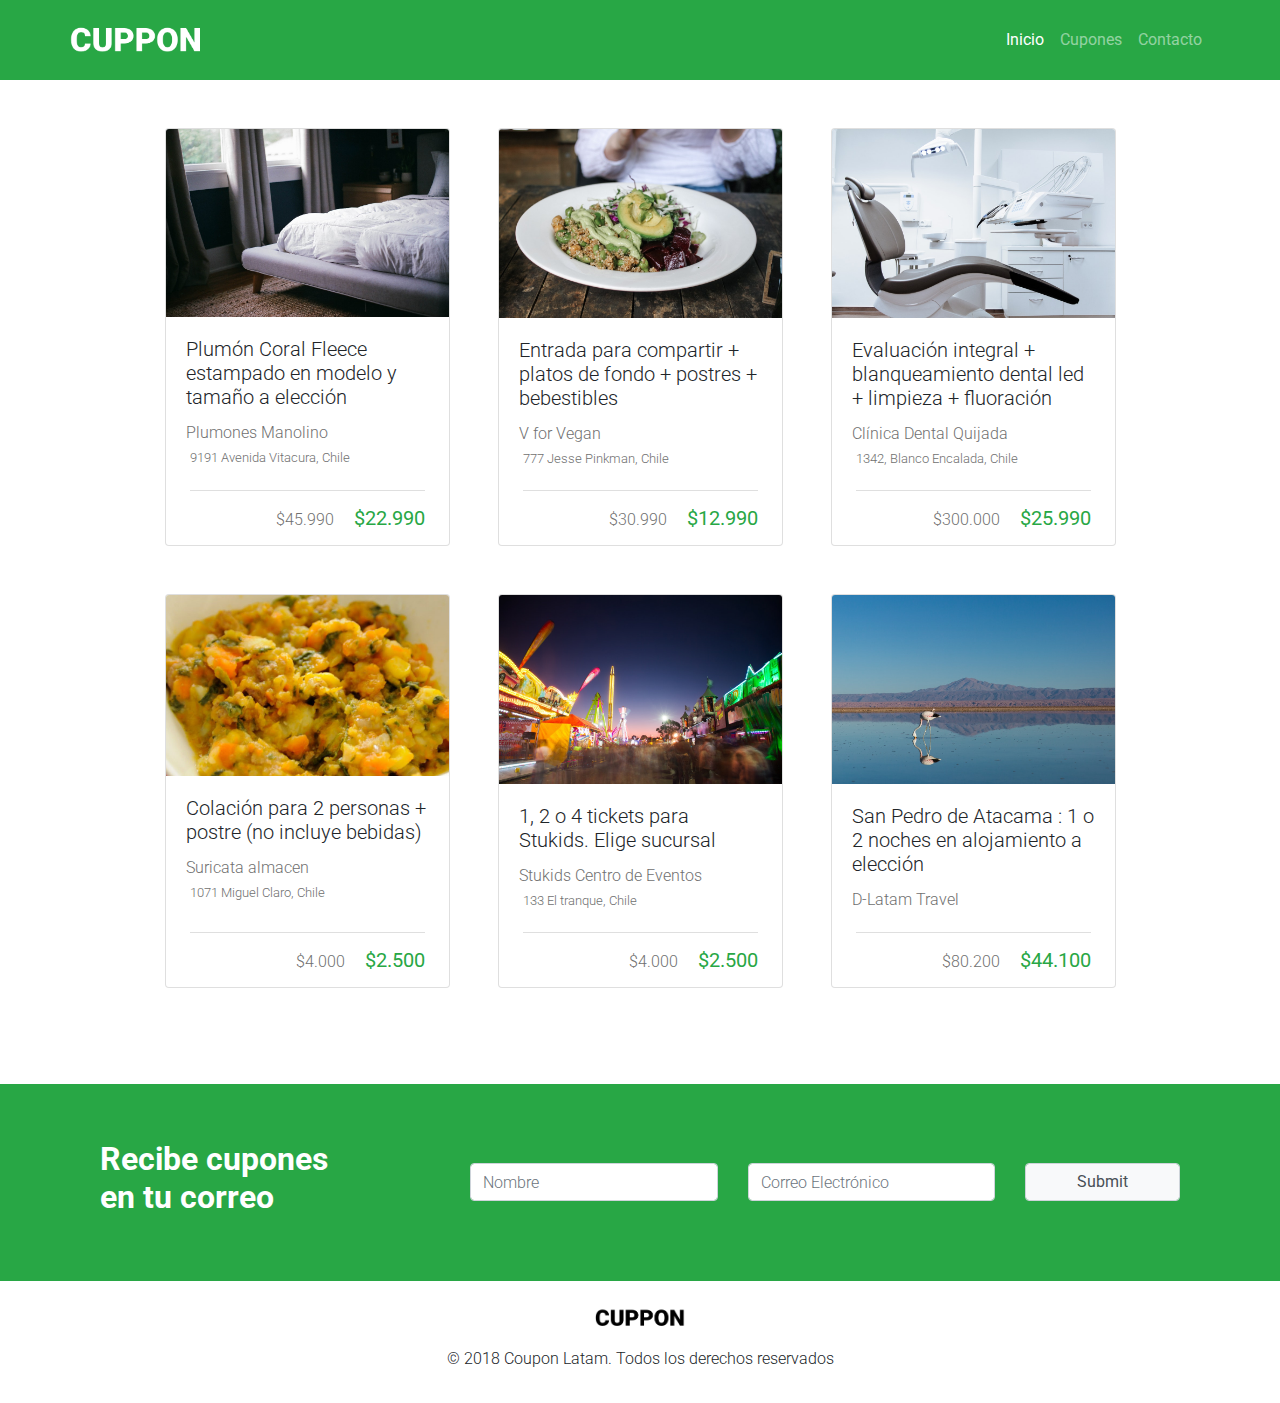
<file: desafios/cupon/index.html>
<!DOCTYPE html>
<html lang="en">
<head>
    <meta charset="UTF-8">
    <title>Cuppon &mdash; Cristian Dinamarca</title>
    <meta name="viewport" content="width=device-width, initial-scale=1.0">

    <!-- CSS BOOTSTRAP -->
    <link rel="stylesheet" href="https://stackpath.bootstrapcdn.com/bootstrap/4.4.1/css/bootstrap.min.css" integrity="sha384-Vkoo8x4CGsO3+Hhxv8T/Q5PaXtkKtu6ug5TOeNV6gBiFeWPGFN9MuhOf23Q9Ifjh" crossorigin="anonymous">
    
    <!-- GOOGLE FONT -->
    <link href="https://fonts.googleapis.com/css?family=Roboto:300,500&display=swap" rel="stylesheet">
    
    <!-- FONT AWESOME -->
    <link rel="stylesheet" href="https://use.fontawesome.com/releases/v5.6.3/css/all.css"
    integrity="sha384-UHRtZLI+pbxtHCWp1t77Bi1L4ZtiqrqD80Kn4Z8NTSRyMA2Fd33n5dQ8lWUE00s/"
    crossorigin="anonymous">
    
    <!-- MAIN STYLE -->
    <link rel="stylesheet" href="assets/css/style.css">
</head>
<body>
    
    <header class="container-fluid bg-verde py-2">
        <div class="container">
            <div class="row">
                <div class="col-12 px-sm-0">
                    <nav class="navbar navbar-expand-lg navbar-dark bg-dark px-sm-0">
                        <a class="navbar-brand" href="#">
                            <img src="assets/img/logo-white.png" alt="">
                        </a>
                        <button class="navbar-toggler" type="button" data-toggle="collapse" data-target="#navbarNav" ariacontrols="navbarNav" aria-expanded="false" aria-label="Toggle navigation">
                            <span class="navbar-toggler-icon"></span>
                        </button>
                        <div class="collapse navbar-collapse justify-content-end" id="navbarNav">
                            <ul class="navbar-nav">
                                <li class="nav-item active">
                                    <a class="nav-link" href="#">Inicio <span class="sr-only">(current)</span></a>
                                </li>
                                <li class="nav-item">
                                    <a class="nav-link" href="#">Cupones</a>
                                </li>
                                <li class="nav-item">
                                    <a class="nav-link" href="#">Contacto</a>
                                </li>
                            </ul>
                        </div>
                    </nav>
                </div>
            </div>
        </div>
    </header>
    <!-- FIN NAVEGACION -->
    
    <div class="container">
        <div class="row mt-5 d-flex justify-content-center">

            <div class="card col-9 col-md-3 mx-md-4 p-0 mb-5 ">
              <img class="card-img-top" src="assets/img/cupon-1.jpg" alt="Colaciones">
              <div class="card-body">
                <h5 class="card-title">Plumón Coral Fleece estampado en modelo y tamaño a elección</h5>
                <p class="card-text">
                    Plumones Manolino<br>
                    <small><i class="fas fa-map-marker-alt mr-1"></i>9191 Avenida Vitacura, Chile</small>
                </p>
              </div>
              <div class="card-footer bg-transparent mx-4 px-0 text-right">
                <small class="precio-anterior mr-3">$45.990</small>
                <span class="precio-oferta">$22.990</span>
              </div>
            </div>
            <!-- CARD -->
            
            <div class="card col-9 col-md-3 mx-md-4 p-0 mb-5">
              <img class="card-img-top" src="assets/img/cupon-2.jpg" alt="Colaciones">
              <div class="card-body">
                <h5 class="card-title">Entrada para compartir + platos de fondo + postres + bebestibles</h5>
                <p class="card-text">
                    V for Vegan<br>
                    <small><i class="fas fa-map-marker-alt mr-1"></i>777 Jesse Pinkman, Chile</small>
                </p>
              </div>
              <div class="card-footer bg-transparent mx-4 px-0 text-right">
                <small class="precio-anterior mr-3">$30.990</small>
                <span class="precio-oferta">$12.990</span>
              </div>
            </div>
            <!-- CARD -->
            
            <div class="card col-9 col-md-3 mx-md-4 p-0 mb-5">
              <img class="card-img-top" src="assets/img/cupon-3.jpg" alt="Colaciones">
              <div class="card-body">
                <h5 class="card-title">Evaluación integral + blanqueamiento dental led + limpieza + fluoración</h5>
                <p class="card-text">
                    Clínica Dental Quijada<br>
                    <small><i class="fas fa-map-marker-alt mr-1"></i>1342, Blanco Encalada, Chile</small>
                </p>
              </div>
              <div class="card-footer bg-transparent mx-4 px-0 text-right">
                <small class="precio-anterior mr-3">$300.000</small>
                <span class="precio-oferta">$25.990</span>
              </div>
            </div>
            <!-- CARD -->
            
            <div class="card col-9 col-md-3 mx-md-4 p-0 mb-5">
              <img class="card-img-top" src="assets/img/cupon-4.jpg" alt="Colaciones">
              <div class="card-body">
                <h5 class="card-title">Colación para 2 personas + postre (no incluye bebidas)</h5>
                <p class="card-text">
                    Suricata almacen<br>
                    <small><i class="fas fa-map-marker-alt mr-1"></i>1071 Miguel Claro, Chile</small>
                </p>
              </div>
              <div class="card-footer bg-transparent mx-4 px-0 text-right">
                <small class="precio-anterior mr-3">$4.000</small>
                <span class="precio-oferta">$2.500</span>
              </div>
            </div>
            <!-- CARD -->
            
            <div class="card col-9 col-md-3 mx-md-4 p-0 mb-5">
              <img class="card-img-top" src="assets/img/cupon-5.jpg" alt="Colaciones">
              <div class="card-body">
                <h5 class="card-title">1, 2 o 4 tickets para Stukids. Elige sucursal</h5>
                <p class="card-text">
                    Stukids Centro de Eventos<br>
                    <small><i class="fas fa-map-marker-alt mr-1"></i>133 El tranque, Chile</small>
                </p>
              </div>
              <div class="card-footer bg-transparent mx-4 px-0 text-right">
                <small class="precio-anterior mr-3">$4.000</small>
                <span class="precio-oferta">$2.500</span>
              </div>
            </div>
            <!-- CARD -->
            
            <div class="card col-9 col-md-3 mx-md-4 p-0 mb-5">
              <img class="card-img-top" src="assets/img/cupon-6.jpg" alt="Colaciones">
              <div class="card-body">
                <h5 class="card-title">San Pedro de Atacama : 1 o 2 noches en alojamiento a elección</h5>
                <p class="card-text">
                    D-Latam Travel
                </p>
              </div>
              <div class="card-footer bg-transparent mx-4 px-0 text-right">
                <small class="precio-anterior mr-3">$80.200</small>
                <span class="precio-oferta">$44.100</span>
              </div>
            </div>
            <!-- CARD -->
            
        </div>
    </div>
    <!-- FIN CUPONES -->
    
    
    <div class="container-fluid justify-content-center py-5 mt-5 bg-verde">
        <div class="row container m-auto">
            <div class="col-12">
                <form>
                  <div class="row d-flex- align-items-center">
                    <div class="col-12 col-lg-3 py-2">
                        <h2 class="text-white font-weight-bold">Recibe cupones en tu correo</h2>
                    </div>
                    <div class="col-12 col-lg-3 py-2 offset-lg-1">
                      <input type="text" class="form-control" placeholder="Nombre">
                    </div>
                    <div class="col-12 col-lg-3 py-2">
                      <input type="email" class="form-control" placeholder="Correo Electrónico">
                    </div>
                    <div class="col-auto col-sm-3 col-md-2 mx-auto py-2">
                      <input type="submit" class="form-control" placeholder="Enviar">
                    </div>
                  </div>
                </form>
            </div>
        </div>
    </div>
    <!-- FIN BOLETIN -->
    
    <footer id="footer" class="container">
        <div class="row">
            <div class="col-12 mt-4 d-flex justify-content-center">
                <img src="assets/img/logo-black.png" alt="Logo Footer" />
            </div>
            <div class="col-12 my-3 d-flex justify-content-center px-5 text-center">
                <p>© 2018 Coupon Latam. Todos los derechos reservados</p>
            </div>
        </div>
    </footer>
    <!-- FIN FOOTER -->
    
    
    <script src="https://code.jquery.com/jquery-3.4.1.slim.min.js" integrity="sha384-J6qa4849blE2+poT4WnyKhv5vZF5SrPo0iEjwBvKU7imGFAV0wwj1yYfoRSJoZ+n" crossorigin="anonymous"></script>
    <script src="https://cdn.jsdelivr.net/npm/popper.js@1.16.0/dist/umd/popper.min.js" integrity="sha384-Q6E9RHvbIyZFJoft+2mJbHaEWldlvI9IOYy5n3zV9zzTtmI3UksdQRVvoxMfooAo" crossorigin="anonymous"></script>
    <script src="https://stackpath.bootstrapcdn.com/bootstrap/4.4.1/js/bootstrap.min.js" integrity="sha384-wfSDF2E50Y2D1uUdj0O3uMBJnjuUD4Ih7YwaYd1iqfktj0Uod8GCExl3Og8ifwB6" crossorigin="anonymous"></script>
    <!-- FIN JS BOOTSTRAP -->
</body>
</html>
</file>
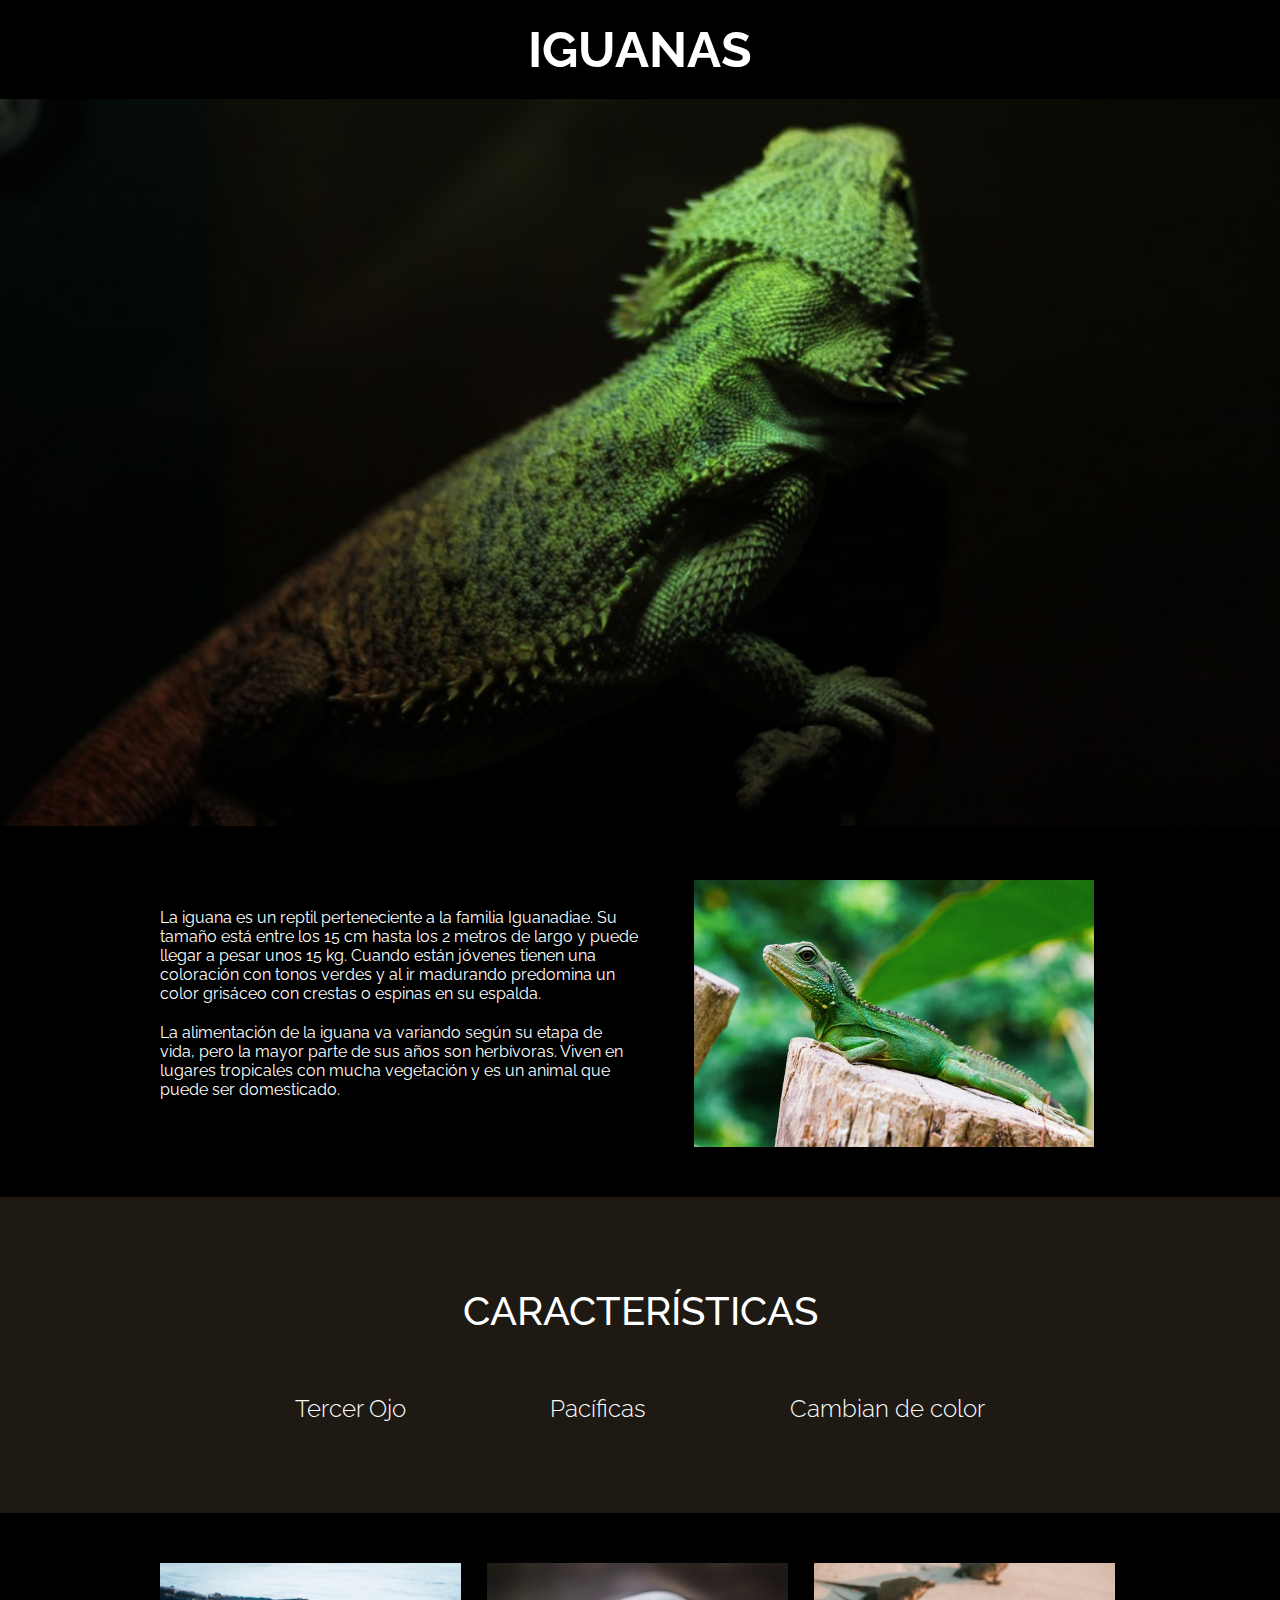
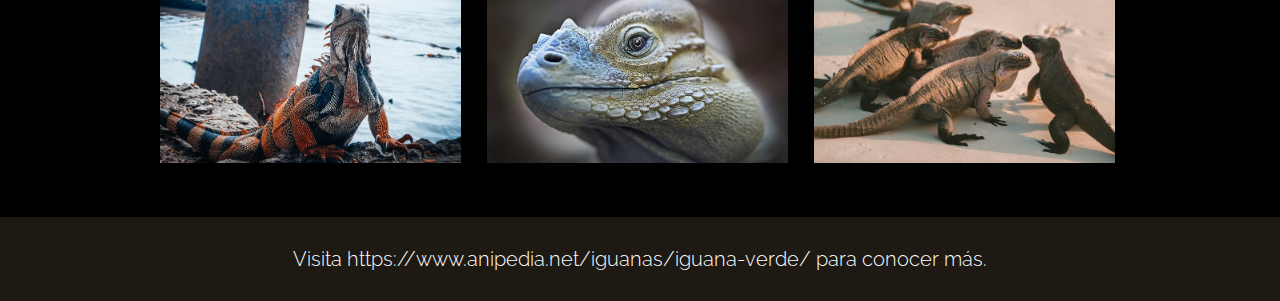
<file: desafios/iguana/index.html>
<!DOCTYPE html>
<html lang="en">
<head>
    <meta charset="UTF-8">
    <title>Iguana &mdash; Cristian Dinamarca</title>
    <link href="https://fonts.googleapis.com/css?family=Raleway:300,400,500&display=swap" rel="stylesheet">
    <link rel="stylesheet" href="https://use.fontawesome.com/releases/v5.6.3/css/all.css"
    integrity="sha384-UHRtZLI+pbxtHCWp1t77Bi1L4ZtiqrqD80Kn4Z8NTSRyMA2Fd33n5dQ8lWUE00s/"
    crossorigin="anonymous">
    <link rel="stylesheet" href="assets/css/style.css">
</head>
<body>
    <header id="header" role="banner">
        <h1>
            <a href="index.html">Iguanas</a>
        </h1>
        <img src="assets/img/bg-header.jpg" alt="Imágen de Iguana Grande" />
    </header>
    <!-- FIN HEADER -->
    
    <main id="main" role="main">
       
        <section id="destacado" class="desc-section">
            <div class="destacado-texto">
                <p>La iguana es un reptil perteneciente a la familia Iguanadiae. Su tamaño está entre los 15 cm hasta los 2 metros de largo y puede llegar a pesar unos 15 kg. Cuando están jóvenes tienen una coloración con tonos verdes y al ir madurando predomina un color grisáceo con crestas o espinas en su espalda.</p>
                <p>La alimentación de la iguana va variando según su etapa de vida, pero la mayor parte de sus años son herbívoras. Viven en lugares tropicales con mucha vegetación y es un animal que puede ser domesticado.</p>
            </div>
            <img src="assets/img/iguana-1.jpg" alt="Imágen Iguana Destacada" />
        </section>
        <!-- FIN SECCION DESTACADA -->
        
        <section id="caracteristicas" class="icons-section">
            <h2>Características</h2>
            <ul>
                <li>
                    <i class="far fa-eye fa-3x"></i>
                    <span>Tercer Ojo</span>
                </li>
                <li>
                    <i class="far fa-hand-peace fa-3x"></i>
                    <!-- El ícono fab fa-hand-peace no está en la última versión de FontAwesome -->
                    <span>Pacíficas</span>
                </li>
                <li>
                    <i class="fas fa-paint-brush fa-3x"></i>
                    <span>Cambian de color</span>
                </li>
            </ul>
        </section>
        <!-- FIN CARACTERISTICAS -->
        
        <section id="galeria">
            <div class="centrar">
                <div class="galeria img-01">
                    <a target="_blank" href="assets/img/iguana-2.jpg"></a>
                </div>
                <div class="galeria img-02">
                    <a target="_blank" href="assets/img/iguana-3.jpg"></a>
                </div>
                <div class="galeria img-03">
                    <a target="_blank" href="assets/img/iguana-4.jpg"></a>
                </div>
            </div>
        </section>
        <!-- FIN GALERIA -->
        
    </main>
    <!-- FIN MAIN -->
    
    <footer id="footer" class="footer">
        <p>Visita <a href="https://www.anipedia.net/iguanas/iguana-verde/">https://www.anipedia.net/iguanas/iguana-verde/</a> para conocer más.</p>
    </footer>
    <!-- FIN FOOTER -->
</body>
</html>
</file>
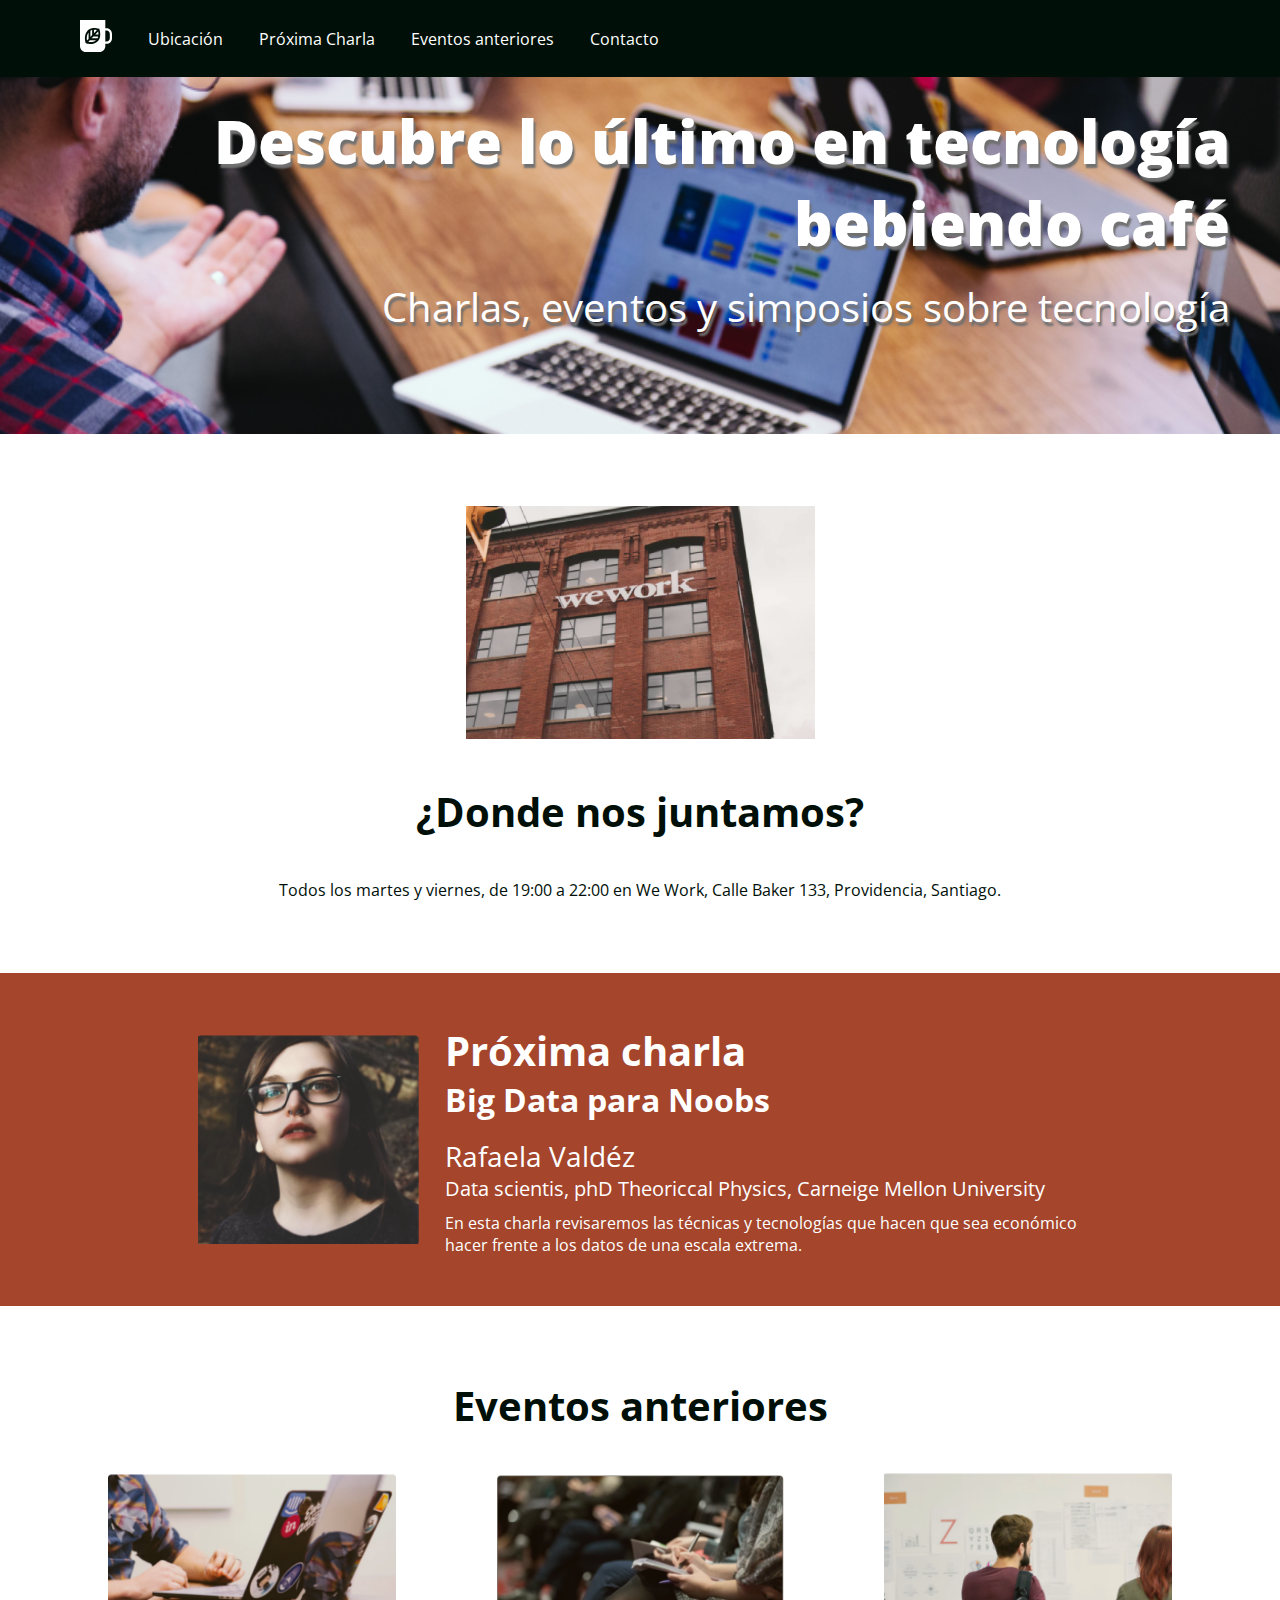
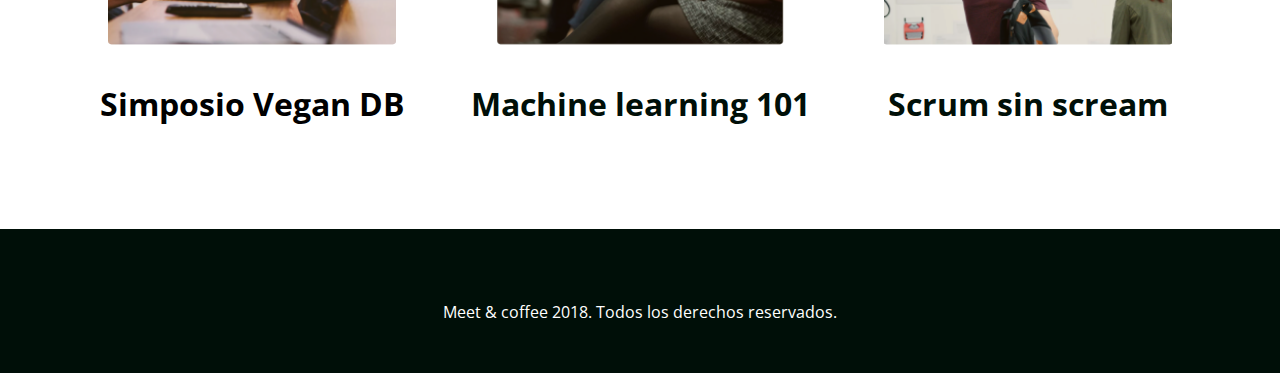
<file: desafios/meetcoffee/index.html>
<!DOCTYPE html>
<html>
<head>
    <title>Meet &amp; Coffee &mdash; Cristian Dinamarca</title>
    <meta charset="utf-8">
    <link rel="shortcut icon" type="image/png" href="favicon.png">
    <meta name="author" content="Francisca Medina Concha">
    <meta name="description" content="Comparte tus conocimientos tomando café">
    <meta name="keywords" content="charlas, eventos, simposios, tecnología, co-work">
    <link href="https://fonts.googleapis.com/css?family=Open+Sans:400,700,800" rel="stylesheet">
    <link rel="stylesheet" href="https://use.fontawesome.com/releases/v5.6.3/css/all.css"
    integrity="sha384-UHRtZLI+pbxtHCWp1t77Bi1L4ZtiqrqD80Kn4Z8NTSRyMA2Fd33n5dQ8lWUE00s/"
    crossorigin="anonymous">
    <link rel="stylesheet" href="assets/css/style.css">
</head>
<body>
    <nav class="oscuro">
        <ul>
            <li class="icono"><a href="#inicio">
            <svg xmlns="http://www.w3.org/2000/svg" viewBox="0 0 44 44"><path fill="#FFFFFF" d="M11.8 26l-2.2 2.3c-.5-2.9-.7-7.5 2.2-11.2V26zm-.4 4.1c2.7.5 7.2.7 10.6-2.3h-8.5l-2.1 2.3zm5.3-16.2c-.8.2-1.7.5-2.4.9v8.5l2.4-2.6v-6.8zm2.5-.3v4.6l4-4.2c-1.1-.3-2.5-.5-4-.4zM16 25.2h8.1c.4-.8.7-1.7.9-2.6h-6.6L16 25.2zm28-6.1V25c0 4.3-3.3 7.8-7.4 7.8h-1.8v2.9c0 4.6-3.6 8.3-7.9 8.3h-19C3.6 44 0 40.3 0 35.7V0h34.8v11.4h1.8c4.1 0 7.4 3.5 7.4 7.7zm-16.2.9c.1-2.6-.4-5-.8-6.4-.2-.9-.4-1.4-.4-1.4s-.5-.2-1.4-.4c-1.4-.4-3.6-.9-6.1-.8-.8 0-1.7.1-2.5.3-.8.2-1.6.4-2.4.7-.9.4-1.7.8-2.5 1.5-.6.5-1.1 1-1.6 1.6-4.5 5.4-3.4 12.5-2.6 15.5.2.9.4 1.4.4 1.4s.5.2 1.4.4c2.8.8 9.6 2 14.7-2.7.6-.5 1.1-1.1 1.5-1.7.6-.8 1-1.7 1.4-2.6.3-.8.5-1.7.7-2.6.1-1.1.2-1.9.2-2.8zm13.2-.9c0-2.6-2-4.6-4.4-4.6h-1.8v15.1h1.8c2.4 0 4.4-2.1 4.4-4.6v-5.9zM21 20h4.4c0-1.6-.1-3-.4-4.2L21 20z"/></svg>
            </a></li>
            <li><a href="#ubicacion">Ubicación</a></li>
            <li><a href="#proxima-charla">Próxima Charla</a> </li>
            <li><a href="#eventos">Eventos anteriores</a></li>
            <li><a href="#contacto">Contacto</a></li>
        </ul>
    </nav>
    <!-- FIN NAVEGACION -->

    <header id="inicio" class="hero-section">
        <h1>Descubre lo último en tecnología bebiendo café</h1>
        <h2 class="subtitulo">Charlas, eventos y simposios sobre tecnología</h2>
    </header>
    <!-- FIN HEADER -->

    <section id="ubicacion">
        <img src="assets/img/we-work.png" alt="We work location">
        <h2>¿Donde nos juntamos?</h2>
        <p>Todos los martes y viernes, de 19:00 a 22:00 en We Work, Calle Baker 133, Providencia,
        Santiago.</p>
    </section>
    <!-- FIN UBICACION --> 

    <section id="proxima-charla" class="sweet-brown">
        <div class="centrado">
            <img src="assets/img/speaker.png" alt="speaker" class="charla-speaker">
            <div class="charla-texto">
                <h2>Próxima charla</h2>
                <h3>Big Data para Noobs</h3>
                <h4>Rafaela Valdéz</h4>
                <h5>Data scientis, phD Theoriccal Physics, Carneige Mellon University</h5>
                <p>En esta charla revisaremos las técnicas y tecnologías que hacen que sea económico hacer
                frente a los datos de una escala extrema.</p>
            </div>
        </div>
    </section>
    <!-- FIN PROX CHARLA -->

    <section id="eventos">
        <h2>Eventos anteriores</h2>
        <article class="evento">
            <a href="evento01.html">
            <img src="assets/img/simposio-vegan.png" alt="Events simposio vegan">
            <h3>Simposio Vegan DB</h3>
            </a>
        </article>
        <article class="evento">
            <img src="assets/img/machine-learning.png" alt="machine-learning">
            <h3>Machine learning 101</h3>
        </article>
        <article class="evento">
            <img src="assets/img/scrum-sin-scream.png" alt="scrum-sin-scream">
            <h3>Scrum sin scream</h3>
        </article>
    </section>
    <!-- FIN EVENTOS -->

    <footer id="contacto" class="oscuro">
        <a href="https://github.com"><i class="fab fa-github-square fa-5x"></i></a>
        <a href="https://twitter.com"><i class="fab fa-twitter-square fa-5x"></i></a>
        <a href="https://www.linkedin.com"><i class="fab fa-linkedin fa-5x"></i></a>
        <p>Meet &amp; coffee 2018. Todos los derechos reservados.</p>
    </footer>
    <!-- FIN FOOTER -->
</body>
</html>
</file>
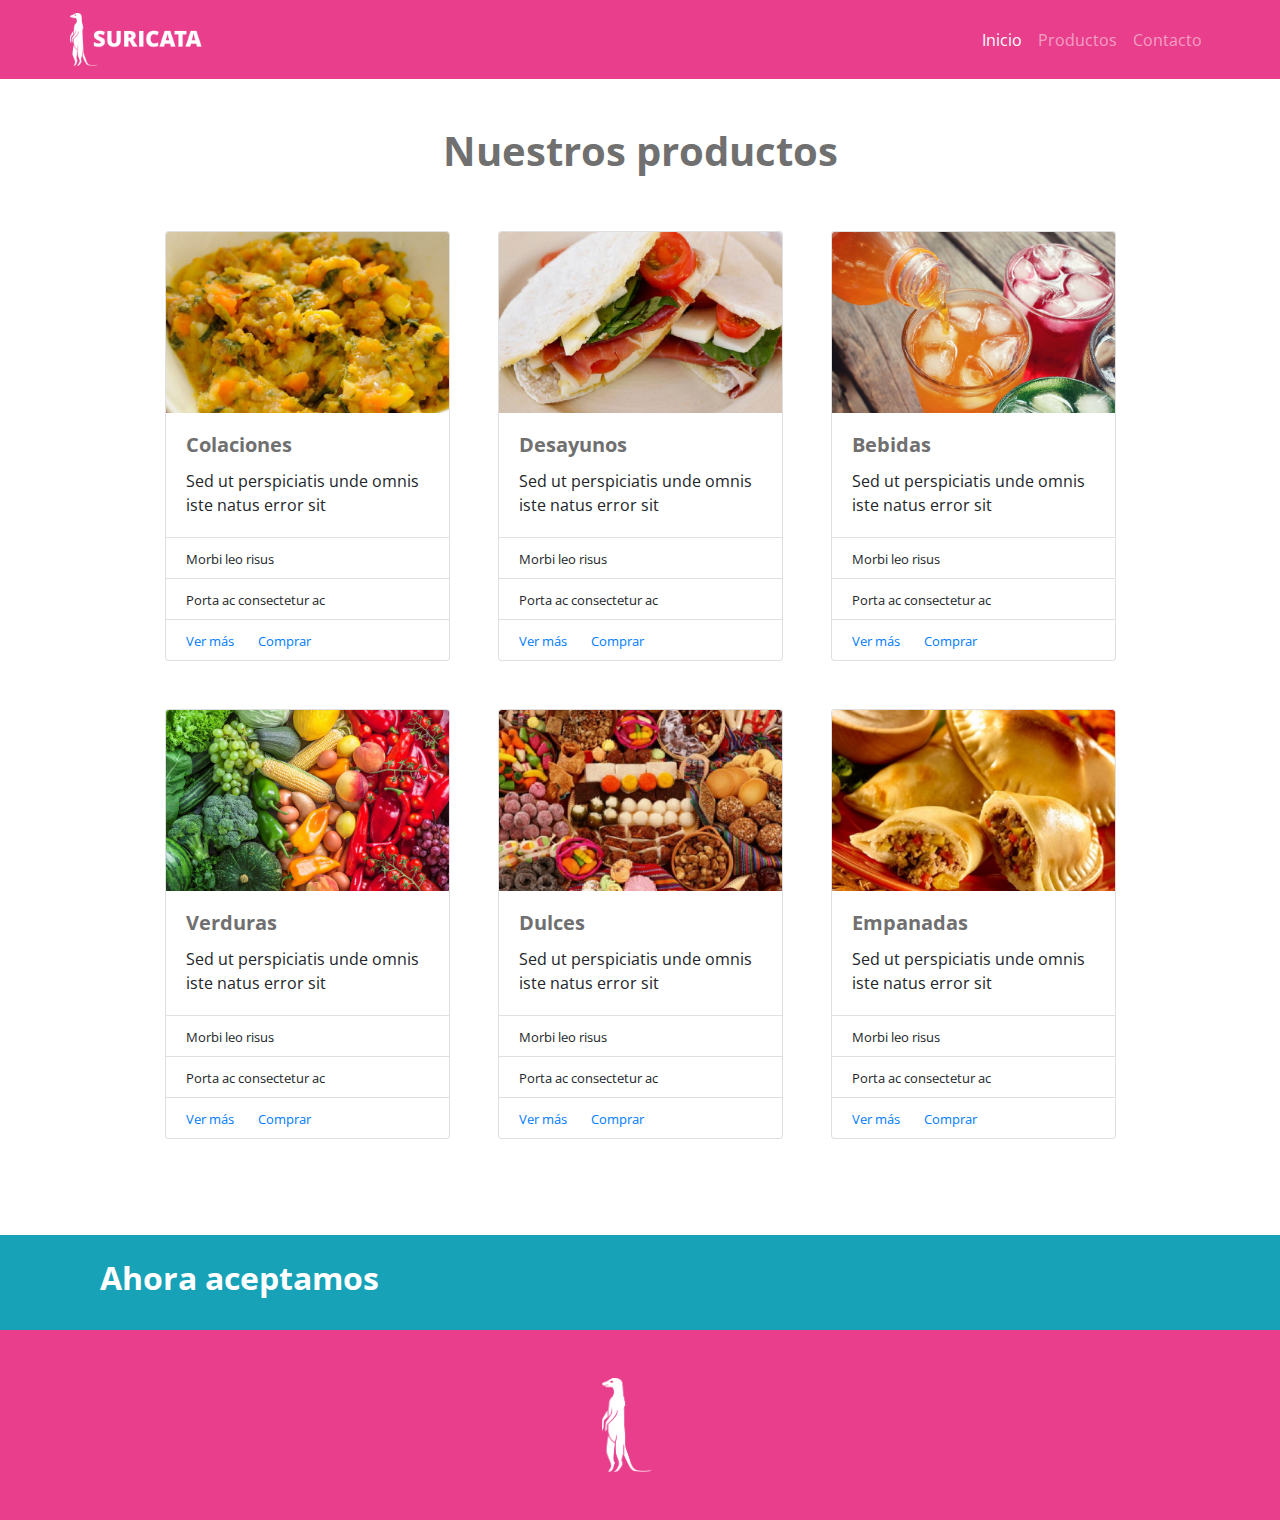
<file: desafios/suricata/index.html>
<!DOCTYPE html>
<html lang="en">
<head>
    <meta charset="UTF-8">
    <title>Suricata &mdash; Cristian Dinamarca</title>
    <meta name="viewport" content="width=device-width, initial-scale=1.0">

    <!-- CSS BOOTSTRAP -->
    <link rel="stylesheet" href="https://stackpath.bootstrapcdn.com/bootstrap/4.4.1/css/bootstrap.min.css" integrity="sha384-Vkoo8x4CGsO3+Hhxv8T/Q5PaXtkKtu6ug5TOeNV6gBiFeWPGFN9MuhOf23Q9Ifjh" crossorigin="anonymous">
    
    <!-- GOOGLE FONT -->
    <link href="https://fonts.googleapis.com/css?family=Open+Sans:400,700&display=swap" rel="stylesheet">
    
    <!-- FONT AWESOME -->
    <link rel="stylesheet" href="https://use.fontawesome.com/releases/v5.6.3/css/all.css"
    integrity="sha384-UHRtZLI+pbxtHCWp1t77Bi1L4ZtiqrqD80Kn4Z8NTSRyMA2Fd33n5dQ8lWUE00s/"
    crossorigin="anonymous">
    
    <!-- MAIN STYLE -->
    <link rel="stylesheet" href="assets/css/style.css">
</head>
<body>
    
    <header class="container-fluid bg-rosado">
        <div class="container">
            <div class="row">
                <div class="col-12 px-sm-0">
                    <nav class="navbar navbar-expand-lg navbar-dark bg-dark px-sm-0">
                        <a class="navbar-brand" href="#">
                            <img src="assets/img/logo.png" alt="">
                        </a>
                        <button class="navbar-toggler" type="button" data-toggle="collapse" data-target="#navbarNav" ariacontrols="navbarNav" aria-expanded="false" aria-label="Toggle navigation">
                            <span class="navbar-toggler-icon"></span>
                        </button>
                        <div class="collapse navbar-collapse justify-content-end" id="navbarNav">
                            <ul class="navbar-nav">
                                <li class="nav-item active">
                                    <a class="nav-link" href="#">Inicio <span class="sr-only">(current)</span></a>
                                </li>
                                <li class="nav-item">
                                    <a class="nav-link" href="#">Productos</a>
                                </li>
                                <li class="nav-item">
                                    <a class="nav-link" href="#">Contacto</a>
                                </li>
                            </ul>
                        </div>
                    </nav>
                </div>
            </div>
        </div>
    </header>
    <!-- FIN NAVEGACION -->
    
    <div class="container">
        <div class="row mt-5 d-flex justify-content-center">
            <div class="col-12 text-center mb-5">
                <h1 class="d-block mb-20 font-weight-bold">Nuestros productos</h1>
            </div>
            <div class="card col-9 col-md-3 mx-md-4 p-0 mb-5">
              <img class="card-img-top" src="assets/img/colaciones.jpg" alt="Colaciones">
              <div class="card-body">
                <h5 class="card-title font-weight-bold">Colaciones</h5>
                <p class="card-text">Sed ut perspiciatis unde omnis iste natus error sit</p>
              </div>
              <ul class="list-group list-group-flush border-top">
                <li class="list-group-item pt-2 pb-2"><small>Morbi leo risus</small></li>
                <li class="list-group-item pt-2 pb-2"><small>Porta ac consectetur ac</small></li>
              </ul>
              <div class="card-footer bg-transparent border-top-0 pt-2 pb-2">
                <a href="#" class="card-link  pt-2 pb-2"><small>Ver más</small></a>
                <a href="#" class="card-link  pt-2 pb-2"><small>Comprar</small></a>
              </div>
            </div>
            <!-- CARD -->
            
            <div class="card col-9 col-md-3 mx-md-4 p-0 mb-5">
              <img class="card-img-top" src="assets/img/desayunos.jpg" alt="Colaciones">
              <div class="card-body">
                <h5 class="card-title font-weight-bold">Desayunos</h5>
                <p class="card-text">Sed ut perspiciatis unde omnis iste natus error sit</p>
              </div>
              <ul class="list-group list-group-flush border-top">
                <li class="list-group-item pt-2 pb-2"><small>Morbi leo risus</small></li>
                <li class="list-group-item pt-2 pb-2"><small>Porta ac consectetur ac</small></li>
              </ul>
              <div class="card-footer bg-transparent border-top-0 pt-2 pb-2">
                <a href="#" class="card-link"><small>Ver más</small></a>
                <a href="#" class="card-link"><small>Comprar</small></a>
              </div>
            </div>
            <!-- CARD -->
            
            <div class="card col-9 col-md-3 mx-md-4 p-0 mb-5">
              <img class="card-img-top" src="assets/img/bebidas.jpg" alt="Colaciones">
              <div class="card-body">
                <h5 class="card-title font-weight-bold">Bebidas</h5>
                <p class="card-text">Sed ut perspiciatis unde omnis iste natus error sit</p>
              </div>
              <ul class="list-group list-group-flush border-top">
                <li class="list-group-item pt-2 pb-2"><small>Morbi leo risus</small></li>
                <li class="list-group-item pt-2 pb-2"><small>Porta ac consectetur ac</small></li>
              </ul>
              <div class="card-footer bg-transparent border-top-0 pt-2 pb-2">
                <a href="#" class="card-link"><small>Ver más</small></a>
                <a href="#" class="card-link"><small>Comprar</small></a>
              </div>
            </div>
            <!-- CARD -->
            
            <div class="card col-9 col-md-3 mx-md-4 p-0 mb-5">
              <img class="card-img-top" src="assets/img/verduras.jpg" alt="Colaciones">
              <div class="card-body">
                <h5 class="card-title font-weight-bold">Verduras</h5>
                <p class="card-text">Sed ut perspiciatis unde omnis iste natus error sit</p>
              </div>
              <ul class="list-group list-group-flush border-top">
                <li class="list-group-item pt-2 pb-2"><small>Morbi leo risus</small></li>
                <li class="list-group-item pt-2 pb-2"><small>Porta ac consectetur ac</small></li>
              </ul>
              <div class="card-footer bg-transparent border-top-0 pt-2 pb-2">
                <a href="#" class="card-link"><small>Ver más</small></a>
                <a href="#" class="card-link"><small>Comprar</small></a>
              </div>
            </div>
            <!-- CARD -->
            
            <div class="card col-9 col-md-3 mx-md-4 p-0 mb-5">
              <img class="card-img-top" src="assets/img/dulces.jpg" alt="Colaciones">
              <div class="card-body">
                <h5 class="card-title font-weight-bold">Dulces</h5>
                <p class="card-text">Sed ut perspiciatis unde omnis iste natus error sit</p>
              </div>
              <ul class="list-group list-group-flush border-top">
                <li class="list-group-item pt-2 pb-2"><small>Morbi leo risus</small></li>
                <li class="list-group-item pt-2 pb-2"><small>Porta ac consectetur ac</small></li>
              </ul>
              <div class="card-footer bg-transparent border-top-0 pt-2 pb-2">
                <a href="#" class="card-link"><small>Ver más</small></a>
                <a href="#" class="card-link"><small>Comprar</small></a>
              </div>
            </div>
            <!-- CARD -->
            
            <div class="card col-9 col-md-3 mx-md-4 p-0 mb-5">
              <img class="card-img-top" src="assets/img/empanadas.jpg" alt="Colaciones">
              <div class="card-body">
                <h5 class="card-title font-weight-bold">Empanadas</h5>
                <p class="card-text">Sed ut perspiciatis unde omnis iste natus error sit</p>
              </div>
              <ul class="list-group list-group-flush border-top">
                <li class="list-group-item pt-2 pb-2"><small>Morbi leo risus</small></li>
                <li class="list-group-item pt-2 pb-2"><small>Porta ac consectetur ac</small></li>
              </ul>
              <div class="card-footer bg-transparent border-top-0 pt-2 pb-2">
                <a href="#" class="card-link"><small>Ver más</small></a>
                <a href="#" class="card-link"><small>Comprar</small></a>
              </div>
            </div>
            <!-- CARD -->
            
        </div>
    </div>
    <!-- FIN EVENTOS -->
    
    
    <div class="container-fluid d-none d-sm-block d-md-none d-lg-block pagos justify-content-center py-4 mt-5">
        <div class="row container m-auto">
            <div class="col-4 d-flex align-items-center">
                <h2 class="font-weight-bold text-white">Ahora aceptamos</h2>
            </div>
            <div class="col-8">
                <ul class="list-inline d-flex justify-content-between icons-section">
                    <li class="list-inline-item fa-4x text-white">
                        <i class="fab fa-cc-mastercard"></i>
                    </li>
                    <li class="list-inline-item fa-4x text-white">
                        <i class="fab fa-cc-visa"></i>
                    </li>
                    <li class="list-inline-item fa-4x text-white">
                        <i class="fab fa-cc-amex"></i>
                    </li>
                    <li class="list-inline-item fa-4x text-white">
                        <i class="fab fa-cc-diners-club"></i>
                    </li>
                    <li class="list-inline-item fa-4x text-white">
                        <i class="fab fa-cc-paypal"></i>
                    </li>
                    <li class="list-inline-item fa-4x text-white">
                        <i class="fab fa-cc-discover"></i>
                    </li>
                </ul>
            </div>
        </div>
    </div>
    <!-- FIN PAGOS -->
    
    <footer id="footer" class="container-fluid bg-rosado">
        <div class="row d-flex justify-content-center">
            <div class="col-1 my-5">
                <img src="assets/img/logo-footer.png" alt="Logo Footer" />
            </div>
        </div>
    </footer>
    <!-- FIN FOOTER -->
    
    
    <script src="https://code.jquery.com/jquery-3.4.1.slim.min.js" integrity="sha384-J6qa4849blE2+poT4WnyKhv5vZF5SrPo0iEjwBvKU7imGFAV0wwj1yYfoRSJoZ+n" crossorigin="anonymous"></script>
    <script src="https://cdn.jsdelivr.net/npm/popper.js@1.16.0/dist/umd/popper.min.js" integrity="sha384-Q6E9RHvbIyZFJoft+2mJbHaEWldlvI9IOYy5n3zV9zzTtmI3UksdQRVvoxMfooAo" crossorigin="anonymous"></script>
    <script src="https://stackpath.bootstrapcdn.com/bootstrap/4.4.1/js/bootstrap.min.js" integrity="sha384-wfSDF2E50Y2D1uUdj0O3uMBJnjuUD4Ih7YwaYd1iqfktj0Uod8GCExl3Og8ifwB6" crossorigin="anonymous"></script>
    <!-- FIN JS BOOTSTRAP -->
</body>
</html>
</file>
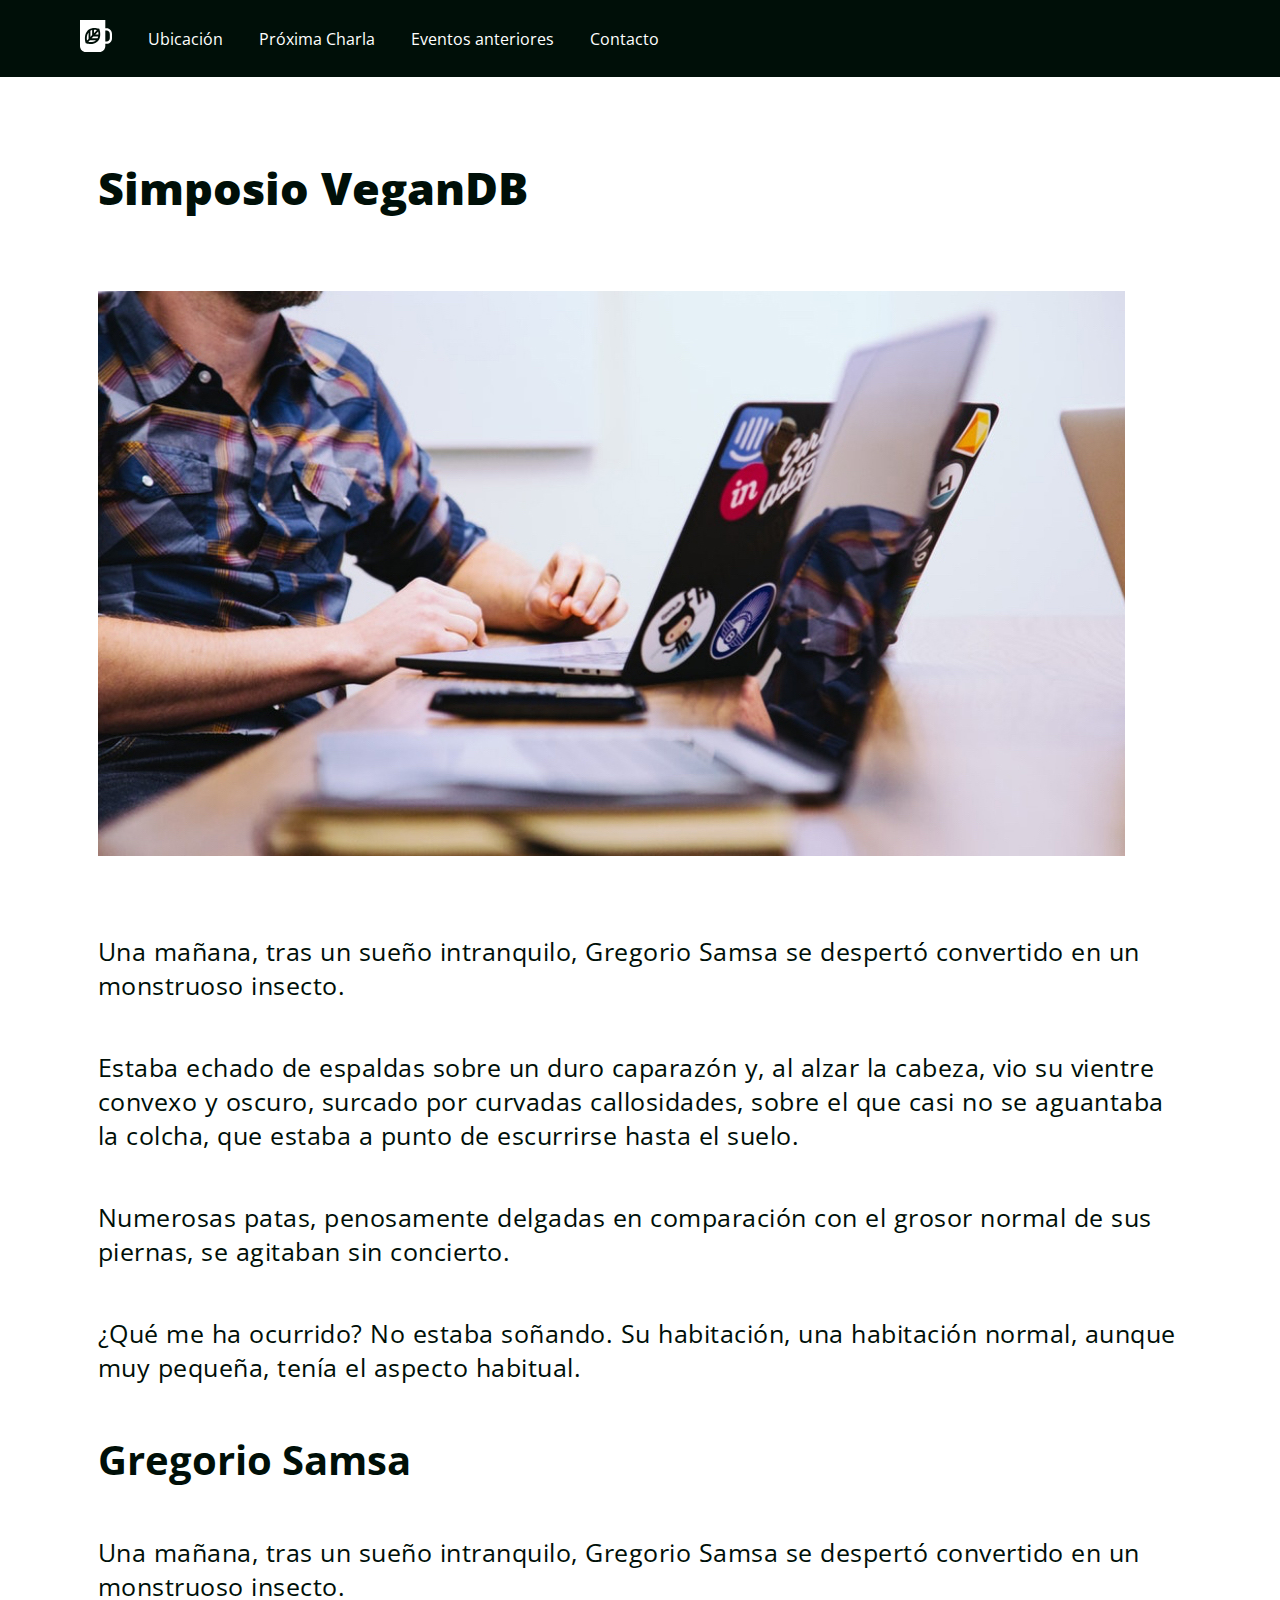
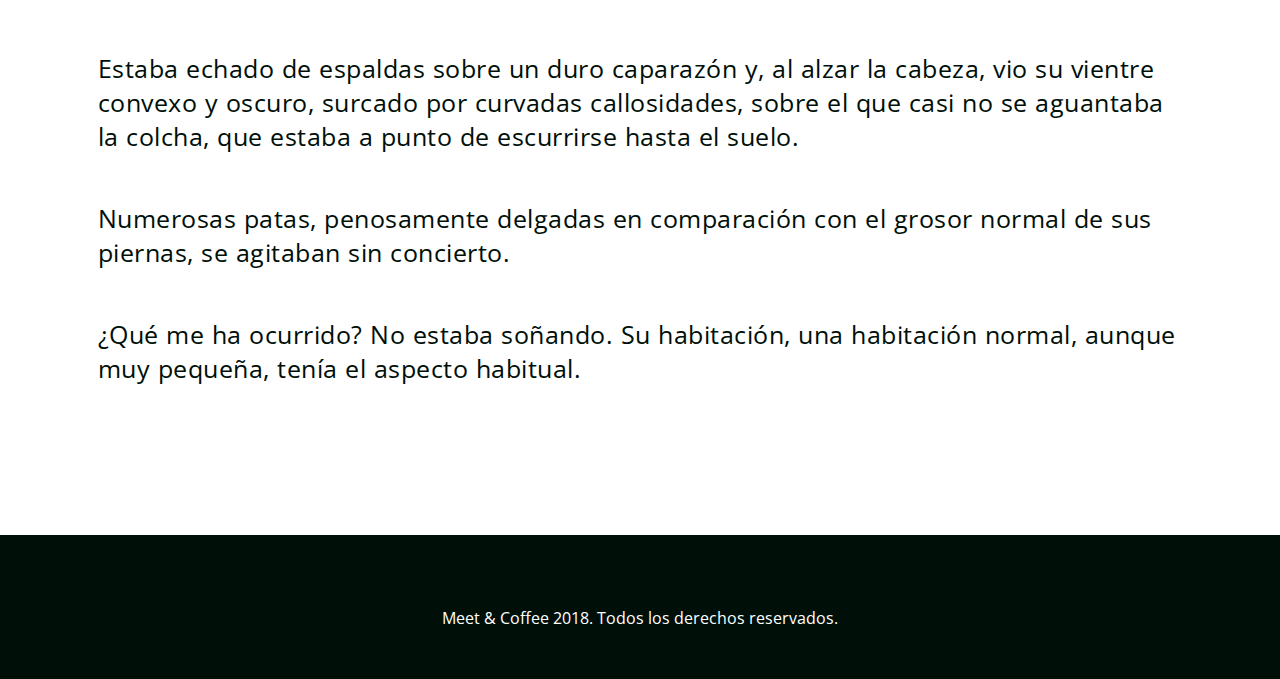
<file: desafios/meetcoffee/evento01.html>
<!DOCTYPE html>
<html>
<head>
    <title>Meet &amp; Coffee &mdash; Cristian Dinamarca</title>
    <meta charset="utf-8">
    <link rel="shortcut icon" type="image/png" href="favicon.png">
    <meta name="author" content="Francisca Medina Concha">
    <meta name="description" content="Comparte tus conocimientos tomando café">
    <meta name="keywords" content="charlas, eventos, simposios, tecnología, co-work">
    <link href="https://fonts.googleapis.com/css?family=Open+Sans:400,700,800" rel="stylesheet">
    <link rel="stylesheet" href="https://use.fontawesome.com/releases/v5.6.3/css/all.css"
    integrity="sha384-UHRtZLI+pbxtHCWp1t77Bi1L4ZtiqrqD80Kn4Z8NTSRyMA2Fd33n5dQ8lWUE00s/"
    crossorigin="anonymous">
    <link rel="stylesheet" href="assets/css/style.css">
</head>
<body>
    <nav class="oscuro">
        <ul>
            <li class="icono"><a href="#inicio">
            <svg xmlns="http://www.w3.org/2000/svg" viewBox="0 0 44 44"><path fill="#FFFFFF" d="M11.8 26l-2.2 2.3c-.5-2.9-.7-7.5 2.2-11.2V26zm-.4 4.1c2.7.5 7.2.7 10.6-2.3h-8.5l-2.1 2.3zm5.3-16.2c-.8.2-1.7.5-2.4.9v8.5l2.4-2.6v-6.8zm2.5-.3v4.6l4-4.2c-1.1-.3-2.5-.5-4-.4zM16 25.2h8.1c.4-.8.7-1.7.9-2.6h-6.6L16 25.2zm28-6.1V25c0 4.3-3.3 7.8-7.4 7.8h-1.8v2.9c0 4.6-3.6 8.3-7.9 8.3h-19C3.6 44 0 40.3 0 35.7V0h34.8v11.4h1.8c4.1 0 7.4 3.5 7.4 7.7zm-16.2.9c.1-2.6-.4-5-.8-6.4-.2-.9-.4-1.4-.4-1.4s-.5-.2-1.4-.4c-1.4-.4-3.6-.9-6.1-.8-.8 0-1.7.1-2.5.3-.8.2-1.6.4-2.4.7-.9.4-1.7.8-2.5 1.5-.6.5-1.1 1-1.6 1.6-4.5 5.4-3.4 12.5-2.6 15.5.2.9.4 1.4.4 1.4s.5.2 1.4.4c2.8.8 9.6 2 14.7-2.7.6-.5 1.1-1.1 1.5-1.7.6-.8 1-1.7 1.4-2.6.3-.8.5-1.7.7-2.6.1-1.1.2-1.9.2-2.8zm13.2-.9c0-2.6-2-4.6-4.4-4.6h-1.8v15.1h1.8c2.4 0 4.4-2.1 4.4-4.6v-5.9zM21 20h4.4c0-1.6-.1-3-.4-4.2L21 20z"/></svg>
            </a></li>
            <li><a href="#ubicacion">Ubicación</a></li>
            <li><a href="#proxima-charla">Próxima Charla</a> </li>
            <li><a href="#eventos">Eventos anteriores</a></li>
            <li><a href="#contacto">Contacto</a></li>
        </ul>
    </nav>
    <!-- FIN NAVEGACION -->

    <main id="main" class="content">
        <article class="articulo">
            <h1>Simposio VeganDB</h1>
            <img src="assets/img/post-1.jpg" />
            <p>
                Una mañana, tras un sueño intranquilo, Gregorio Samsa se despertó convertido en un monstruoso insecto.
            </p>
            <p>
                Estaba echado de espaldas sobre un duro caparazón y, al alzar la cabeza, vio su vientre convexo y oscuro, surcado por curvadas callosidades, sobre el que casi no se aguantaba la colcha, que estaba a punto de escurrirse hasta el suelo. 
            </p>
                
            <p>Numerosas patas, penosamente delgadas en comparación con el grosor normal de sus piernas, se agitaban sin concierto.</p> 
            
            <p>¿Qué me ha ocurrido? No estaba soñando. Su habitación, una habitación normal, aunque muy pequeña, tenía el aspecto habitual.</p>
            
            <h2>Gregorio Samsa</h2>
            
            <p>
                Una mañana, tras un sueño intranquilo, Gregorio Samsa se despertó convertido en un monstruoso insecto.
            </p>
            <p>
                Estaba echado de espaldas sobre un duro caparazón y, al alzar la cabeza, vio su vientre convexo y oscuro, surcado por curvadas callosidades, sobre el que casi no se aguantaba la colcha, que estaba a punto de escurrirse hasta el suelo. 
            </p>
                
            <p>Numerosas patas, penosamente delgadas en comparación con el grosor normal de sus piernas, se agitaban sin concierto.</p> 
            
            <p>¿Qué me ha ocurrido? No estaba soñando. Su habitación, una habitación normal, aunque muy pequeña, tenía el aspecto habitual.</p>
        </article>
    </main>
    <!-- Fin Main -->

    <footer id="contacto" class="oscuro">
        <a href="https://github.com"><i class="fab fa-github-square fa-5x"></i></a>
        <a href="https://twitter.com"><i class="fab fa-twitter-square fa-5x"></i></a>
        <a href="https://www.linkedin.com"><i class="fab fa-linkedin fa-5x"></i></a>
        <p>Meet &amp; Coffee 2018. Todos los derechos reservados.</p>
    </footer>
    <!-- FIN FOOTER -->
</body>
</html>
</file>
<file: desafios/cupon/assets/css/style.css>
/* GENERALES */
body{
    font-family: 'Roboto', sans-serif;
}
p,
input,
.card-title,
.card-text small,
input::-webkit-input-placeholder{
    font-weight: 300;
}
p,
input,
.card-title,
.card-text small,
input:-ms-input-placeholder{
    font-weight: 300;
}
p,
input,
.card-title,
.card-text small,
input::placeholder{
    font-weight: 300;
}
input[type="submit"]{
    background-color: #F8F9FA;
}
h1{
    color: #707070;
}
.bg-verde{
    background-color: #28a745;
}
.bg-verde .text-white{
    font-weight: 500;
}
.card-text{
    color: #707070;
}
.card-text small{
    font-size: 13px;
}
.precio-anterior{
    color: #707070;
    font-weight: 300;
    font-size: 16px;
}
.precio-oferta{
    color: #28a745;
    font-size: 20px;
}
.navbar.bg-dark{
    background-color: transparent !important;
}
.navbar-brand img{
    width: 132px;
}
#footer img{
    width: 90px;
}

@media screen and (max-width: 768px){
    .bg-verde .text-white{
        font-size: 23px;
    }
}
</file>
<file: desafios/iguana/assets/css/style.css>
/* GENERALES */
*{
    margin: 0px;
    padding: 0px;
}
body{
    background-color: #000000;
    font-family: 'Raleway', sans-serif;
    -webkit-text-size-adjust: none;
    -webkit-font-smoothing: antialiased;
    text-rendering: optimizeLegibility;
}
a{
    text-decoration: none;
    color: #FFFFFF;
    -webkit-transition: all .2s ease-in;
    transition: all .2s ease-in;
}
a:hover{
    opacity: 0.7;
}
ul{
    list-style-type: none;
}

/* HEADER */
#header h1{
    font-size: 50px;
    line-height: 59px;
    text-transform: uppercase;
    text-align: center;
    margin: 20px 0px;
}
#header h1 a{
    color: #FFFFFF;
}
#header img{
    width: 100%;
}

/* DESTACADO */
/* Las alineaciones las podría haber hecho con flexbox que es mucho más fácil, pero las hice con la propiedad inline-block para cumplir con la tarea */
#destacado{
    width: 960px;
    margin: 50px auto;
    background-color: #000000;
}
#destacado .destacado-texto{
    width: 50%;
    display: inline-block;
    vertical-align: middle;
}
#destacado p{
    font-size: 16px;
    line-height: 19px;
    color: #FFFFFF;
    margin-bottom: 20px;
}
#destacado img{
    width: 400px;
    height: auto;
    margin-left: 50px;
    display: inline-block;
    vertical-align: middle;
}

/* CARACTERISTICAS*/
#caracteristicas{
    background-color: #1E1A13;
    padding: 90px 0px;
    text-align: center;
}
#caracteristicas h2{
    color: #FFF;
    margin-bottom: 40px;
    text-transform: uppercase;
    font-weight: 500;
    font-size: 40px;
    line-height: 47px;
}
#caracteristicas ul{
    width: 960px;
    margin: auto;
    display: block;
    color: #FFFFFF;
}
#caracteristicas ul li{
    display: inline-block;
    margin: 0px 70px;
}
#caracteristicas ul li i{
    display: block;
    margin-bottom: 20px;
}
#caracteristicas ul li span{
    font-size: 24px;
    line-height: 29px;
    font-weight: 300;
}

/* GALERIA */
#galeria .centrar{
    width: 960px;
    margin: 50px auto;
}
#galeria .galeria{
    width: 31.33%;
    margin-right: 2.33%;
    height: 200px;
    display: inline-block;
    position: relative;
}
#galeria .galeria:last-child{
    margin-right: 0px;
}
#galeria .galeria.img-01{
    background-image: url(../img/iguana-2.jpg);
    background-size: cover;
    background-position: center center;
}
#galeria .galeria.img-02{
    background-image: url(../img/iguana-3.jpg);
    background-size: cover;
    background-position: center center;
}
#galeria .galeria.img-03{
    background-image: url(../img/iguana-4.jpg);
    background-size: cover;
    background-position: center center;
}
#galeria .galeria a{
    position: absolute;
    top: 0px;
    left: 0px;
    width: 100%;
    height: 100%;
    background-color: #000000;
    opacity: 0;
}
#galeria .galeria a:hover{
    opacity: 0.4;
}
#galeria ul li img{
    width: 100%;
    height: 100%;
}

/* FOOTER */
#footer{
    background-color: #1E1A13;
    padding: 30px 0px;
    text-align: center;
}
#footer p{
    color: #FFFFFF;
    font-size: 20px;
    line-height: 24px;
    font-weight: 300;
}
</file>
<file: desafios/meetcoffee/assets/css/style.css>
/* GENERALES */
body {
    text-align: center;
    color: #000f08;
    margin: 0;
    font-family: 'Open Sans', sans-serif;
}
body * {
    margin: 0;
    border: 0;
    padding: 0;
}
a{
    -webkit-transition: all .2s ease-in;
    transition: all .2s ease-in;
}
a:hover{
    opacity: 0.7;
}
h1 {
    font-weight: 800;
    font-size: 3.75em;
    margin-bottom: 0.25em;
}
h2 {
    font-weight: 700;
    font-size: 2.5em;
}
h3 {
    font-size: 2em;
}
h4 {
    font-size: 1.75em;
}
h5 {
    font-size: 1.25em;
}
.subtitulo, h4, h5 {
    font-weight: 400;
}
#ubicacion h2 {
    margin: 1em auto;
}
.sweet-brown h3, .sweet-brown h5 {
    margin-bottom: 0.5em;
}
#eventos h2 {
    margin-bottom: 1em;
}
#eventos h3 {
    margin: 1em auto;
}
.oscuro {
    background: #000f08;
    color: #ffffff;
}
.oscuro a{
    color: #ffffff;
    text-decoration: none;
}
.sweet-brown {
    text-align: left;
    background: #a4452c;
    color: #ffffff;
    padding: 3.125rem;
    white-space: nowrap;
}
.hero-section {
    text-align: right;
    background-image: url('../img/bg-hero.png');
    background-repeat: no-repeat;
    background-size: cover;
    color: #ffffff;
    text-shadow: 0.125em 0.25em 0.125em #707070;
    padding: 6.25rem 3.125rem;
}
section, footer {
    margin-top: 4.5rem;
}
footer {
    padding: 3.125rem;
}
.centrado {
    width: 75%;
    margin: 0 auto;
}
.charla-speaker, .charla-texto, .evento {
    display: inline-block;
}
.charla-speaker{
    width: 25%;
    vertical-align: middle;
}
.charla-texto {
    width: 72.5%;
    vertical-align: middle;
    margin-left: 2.5%;
    white-space: normal;
}
.evento {
    width: 30%;
}
.evento a{
    color: #000;
    text-decoration: none;
}
.evento img {
    width: 75%;
}
nav {
    text-align: left;
    padding: 1.25rem 4rem;
    position: fixed;
    width: 100vw;
}
nav ul {
    list-style-type: none;
}
nav ul li {
    display: inline-block;
    margin: 0 1em;
    vertical-align: middle;
}
.icono {
    width: 2rem;
}
.icono svg {
    fill: #ffffff;
}
footer i {
    margin: 0 0.25em 0.5em 0.25em;
}

/* EVENTO SINGLE PAGE */
#main, .centrar{
    width: 1085px;
    margin: auto;
    display: block;
    text-align: left;
}
#main .articulo{
    padding: 157px 0px 30px 0px;
}
#main .articulo h1{
    font-size: 45px;
    line-height: 61px;
    margin-bottom: 73px;
    /* OPEN SANS DECLARADA EN EL BODY */
}
#main .articulo h2{
    font-size: 40px;
    line-height: 55px;
    margin-bottom: 48px;
    /* OPEN SANS DECLARADA EN EL BODY */
}
#main .articulo img{
    margin-bottom: 73px;
}
#main .articulo p{
    font-size: 25px;
    line-height: 34px;
    letter-spacing: 0.5px;
    margin-bottom: 48px;
    font-weight: 400;
    /* OPEN SANS DECLARADA EN EL BODY */
}
</file>
<file: desafios/suricata/assets/css/style.css>
/* GENERALES */
body{
    font-family: 'Open Sans', sans-serif;
}
h1,
.card-title{
    color: #707070;
}
.bg-rosado{
    background-color: #E83E8C;
}
.navbar.bg-dark{
    background-color: transparent !important;
}
.navbar-brand img{
    width: 132px;
}
.pagos{
    background-color: #17a2b8;
}
#footer img{
    width:50px;
}
</file>
